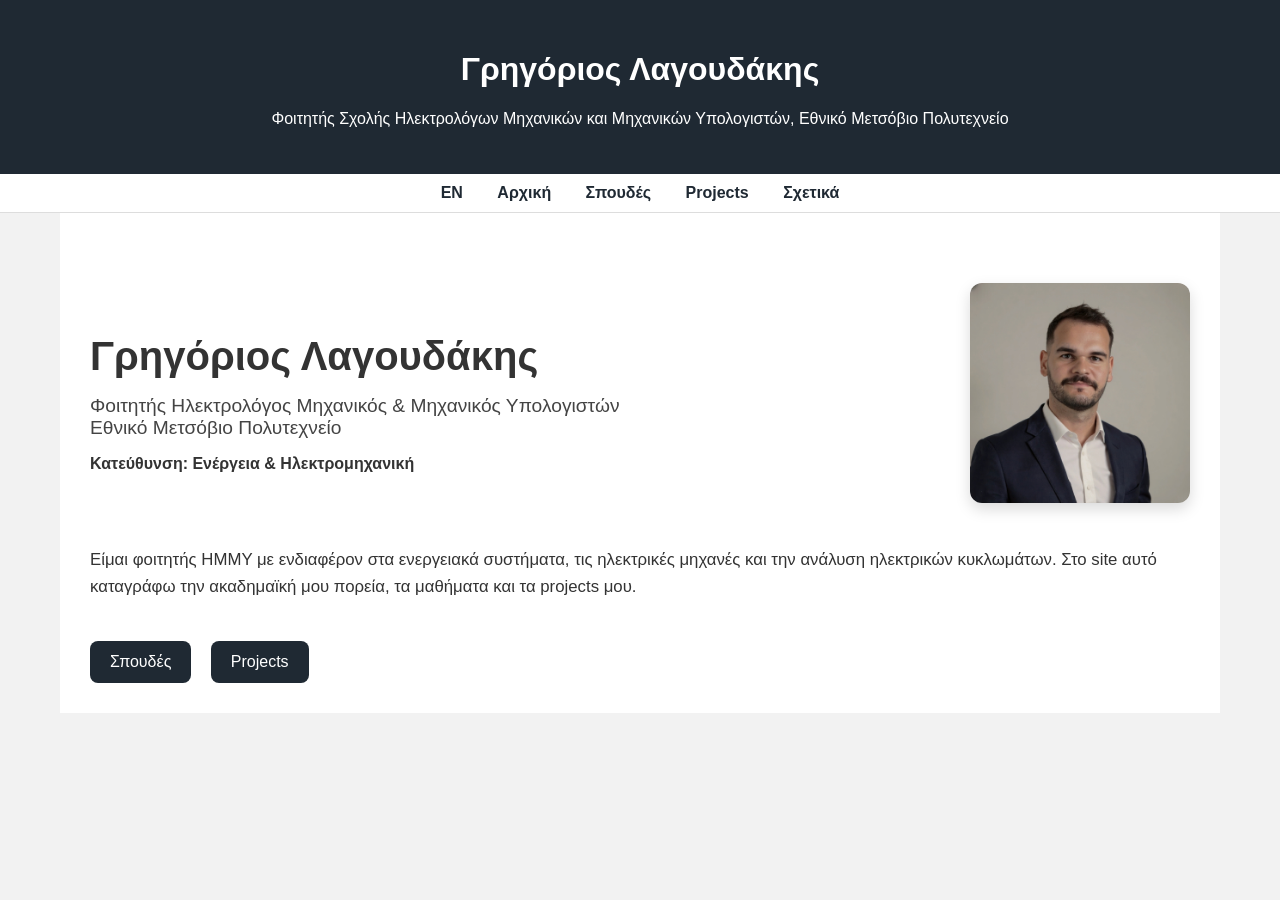
<file: index.html>
<!DOCTYPE html>
<html lang="el">
<head>
  <meta name="viewport" content="width=device-width, initial-scale=1.0">
  <meta charset="UTF-8">
  <title>Portfolio – Γρηγόριος</title>
  <link rel="stylesheet" href="style.css">

</head>
<body>

    <header>
  <h1>Γρηγόριος Λαγουδάκης</h1>
  <p>Φοιτητής Σχολής Ηλεκτρολόγων Μηχανικών και Μηχανικών Υπολογιστών, Εθνικό Μετσόβιο Πολυτεχνείο
  </p>
</header>

    <nav>
      <a href="en/index.html">EN</a>
    <a href="index.html">Αρχική</a>
    <a href="studies.html">Σπουδές</a>
    <a href="projects.html">Projects</a>
    <a href="about.html">Σχετικά</a>
  </nav>

    <main class="home">

  <section class="hero">
    <div class="hero-text">
      <h1>Γρηγόριος Λαγουδάκης</h1>
      <h2>
        Φοιτητής Ηλεκτρολόγος Μηχανικός & Μηχανικός Υπολογιστών<br>
        Εθνικό Μετσόβιο Πολυτεχνείο
      </h2>
      <p class="direction">
        Κατεύθυνση: Ενέργεια & Ηλεκτρομηχανική
      </p>
    </div>

    <div class="hero-image">
      <img src="me.jpg" alt="Φωτογραφία Γρηγόρη">
    </div>
  </section>

  <section class="intro">
    <p>
      Είμαι φοιτητής ΗΜΜΥ με ενδιαφέρον στα ενεργειακά συστήματα,
      τις ηλεκτρικές μηχανές και την ανάλυση ηλεκτρικών κυκλωμάτων.
      Στο site αυτό καταγράφω την ακαδημαϊκή μου πορεία, τα μαθήματα
      και τα projects μου.
    </p>
  </section>

  <section class="quick-links">
    <a href="studies.html" class="button">Σπουδές</a>
    <a href="projects.html" class="button">Projects</a>
  </section>

</main>
</file>
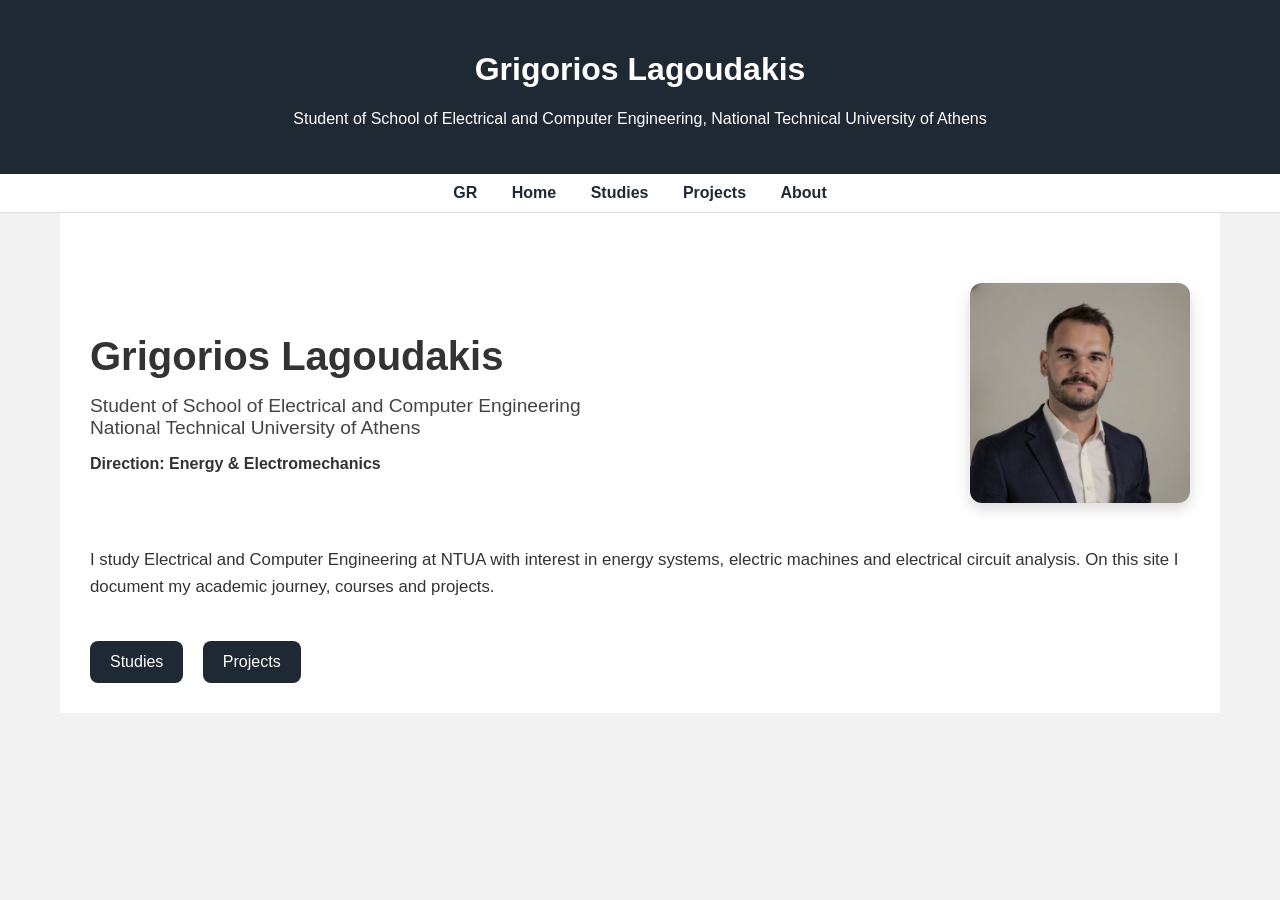
<file: en/index.html>
<!DOCTYPE html>
<html lang="en">
<head>
    <meta name="viewport" content="width=device-width, initial-scale=1.0">

  <meta charset="UTF-8">
  <title>Portfolio – Grigorios</title>
  <link rel="stylesheet" href="../style.css">

</head>
<body>

    <header>
  <h1>Grigorios Lagoudakis</h1>
  <p>Student of School of Electrical and Computer Engineering, National Technical University of Athens
  </p>
</header>

    <nav>
        <a href="../index.html">GR</a>
    <a href="index.html">Home</a>
    <a href="studies.html">Studies</a>
    <a href="projects.html">Projects</a>
    <a href="about.html">About</a>
  </nav>

    <main class="home">

  <section class="hero">
    <div class="hero-text">
      <h1>Grigorios Lagoudakis</h1>
      <h2>
        Student of School of Electrical and Computer Engineering<br>
        National Technical University of Athens
      </h2>
      <p class="direction">
        Direction: Energy & Electromechanics
      </p>
    </div>

    <div class="hero-image">
      <img src="../me.jpg" alt="Profile photo">
    </div>
  </section>

  <section class="intro">
    <p>
      I study Electrical and Computer Engineering at NTUA with interest in energy systems,
      electric machines and electrical circuit analysis.
      On this site I document my academic journey, courses
      and projects.
    </p>
  </section>

  <section class="quick-links">
    <a href="studies.html" class="button">Studies</a>
    <a href="projects.html" class="button">Projects</a>
  </section>

</main>
</file>
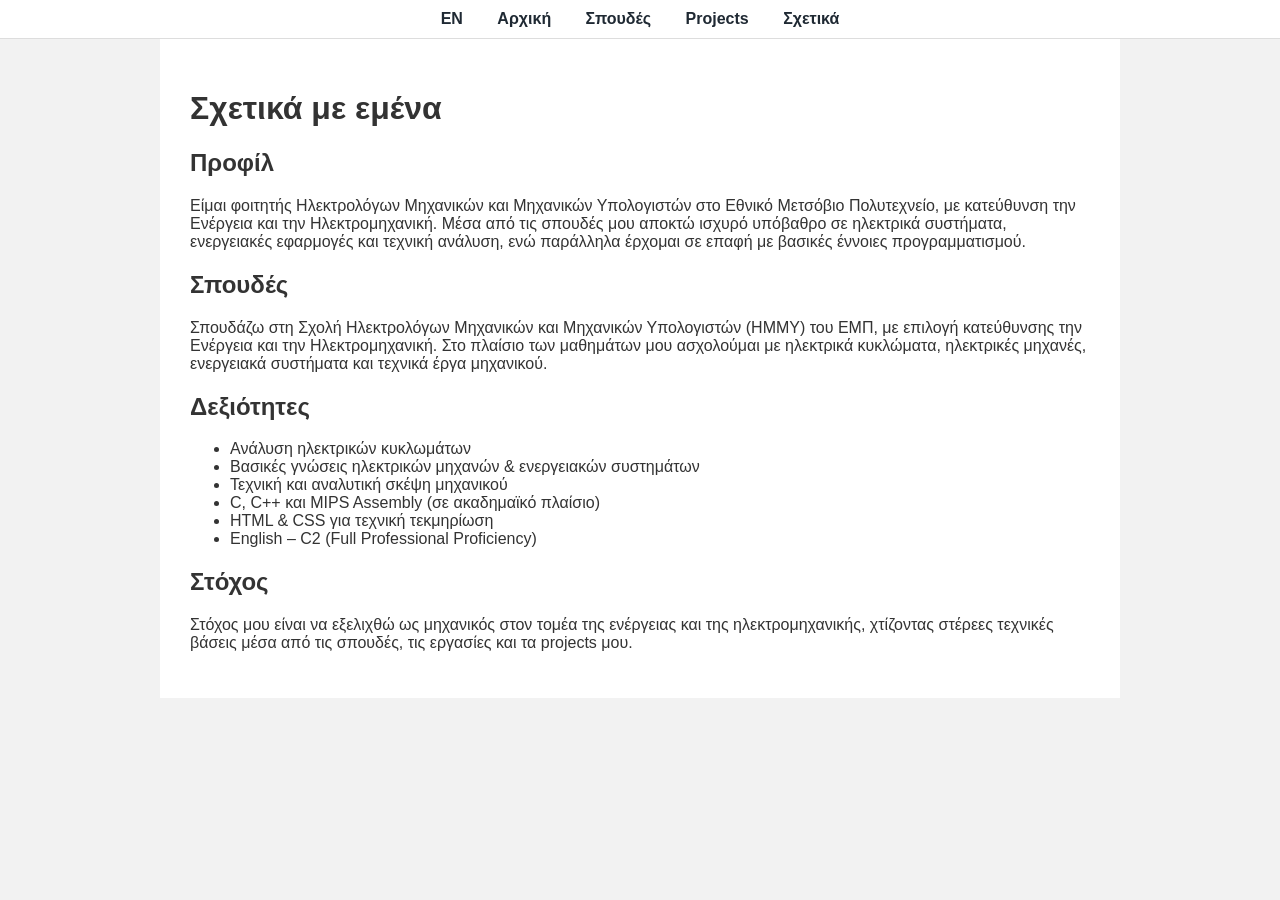
<file: about.html>
<!DOCTYPE html>
<html lang="el">
<head>
  <meta name="viewport" content="width=device-width, initial-scale=1.0">

  <meta charset="UTF-8">
  <title>Σχετικά με εμένα</title>
  <link rel="stylesheet" href="style.css">
</head>
<body>

  <nav>
    <a href="en/index.html">EN</a>
    <a href="index.html">Αρχική</a>
    <a href="studies.html">Σπουδές</a>
    <a href="projects.html">Projects</a>
    <a href="about.html">Σχετικά</a>
  </nav>

  <main>
    <h1>Σχετικά με εμένα</h1>

    <h2>Προφίλ</h2>
    <p>
      Είμαι φοιτητής Ηλεκτρολόγων Μηχανικών και Μηχανικών Υπολογιστών
      στο Εθνικό Μετσόβιο Πολυτεχνείο, με κατεύθυνση την Ενέργεια
      και την Ηλεκτρομηχανική. Μέσα από τις σπουδές μου αποκτώ
      ισχυρό υπόβαθρο σε ηλεκτρικά συστήματα, ενεργειακές εφαρμογές
      και τεχνική ανάλυση, ενώ παράλληλα έρχομαι σε επαφή με βασικές
      έννοιες προγραμματισμού.
    </p>

    <h2>Σπουδές</h2>
    <p>
      Σπουδάζω στη Σχολή Ηλεκτρολόγων Μηχανικών και Μηχανικών Υπολογιστών (ΗΜΜΥ)
      του ΕΜΠ, με επιλογή κατεύθυνσης την Ενέργεια και την Ηλεκτρομηχανική.
      Στο πλαίσιο των μαθημάτων μου ασχολούμαι με ηλεκτρικά κυκλώματα,
      ηλεκτρικές μηχανές, ενεργειακά συστήματα και τεχνικά έργα μηχανικού.
    </p>

    <h2>Δεξιότητες</h2>
    <ul>
      <li>Ανάλυση ηλεκτρικών κυκλωμάτων</li>
      <li>Βασικές γνώσεις ηλεκτρικών μηχανών & ενεργειακών συστημάτων</li>
      <li>Τεχνική και αναλυτική σκέψη μηχανικού</li>
      <li>C, C++ και MIPS Assembly (σε ακαδημαϊκό πλαίσιο)</li>
      <li>HTML & CSS για τεχνική τεκμηρίωση</li>
      <li>English – C2 (Full Professional Proficiency)</li>
    </ul>

    <h2>Στόχος</h2>
    <p>
      Στόχος μου είναι να εξελιχθώ ως μηχανικός στον τομέα της ενέργειας
      και της ηλεκτρομηχανικής, χτίζοντας στέρεες τεχνικές βάσεις
      μέσα από τις σπουδές, τις εργασίες και τα projects μου.
    </p>
  </main>

</body>
</html>
</file>
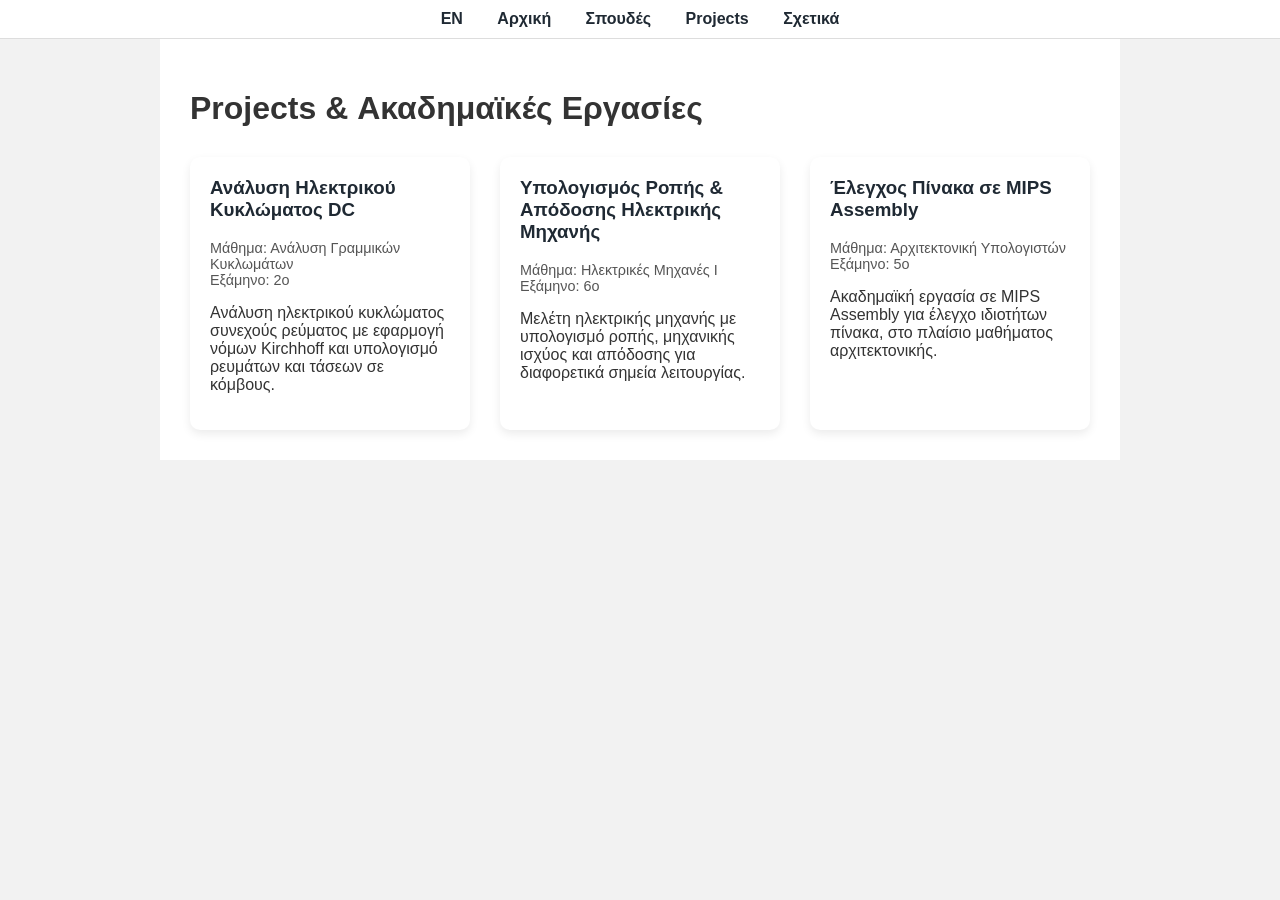
<file: projects.html>
<!DOCTYPE html>
<html lang="el">
<head>
  <meta name="viewport" content="width=device-width, initial-scale=1.0">
  <meta charset="UTF-8">
  <title>Projects</title>
  <link rel="stylesheet" href="style.css">
</head>
<body>

  <nav>
    <a href="en/index.html">EN</a>
    <a href="index.html">Αρχική</a>
    <a href="studies.html">Σπουδές</a>
    <a href="projects.html">Projects</a>
    <a href="about.html">Σχετικά</a>
  </nav>

  <main>
    <h1>Projects & Ακαδημαϊκές Εργασίες</h1>

    <div class="projects-grid">

      <!-- PROJECT 1 -->
      <div class="project-card">
        <h3>Ανάλυση Ηλεκτρικού Κυκλώματος DC</h3>
        <p class="project-meta">
          Μάθημα: Ανάλυση Γραμμικών Κυκλωμάτων<br>
          Εξάμηνο: 2ο
        </p>
        <p>
          Ανάλυση ηλεκτρικού κυκλώματος συνεχούς ρεύματος
          με εφαρμογή νόμων Kirchhoff και υπολογισμό ρευμάτων
          και τάσεων σε κόμβους.
        </p>
      </div>

      <!-- PROJECT 2 -->
      <div class="project-card">
        <h3>Υπολογισμός Ροπής & Απόδοσης Ηλεκτρικής Μηχανής</h3>
        <p class="project-meta">
          Μάθημα: Ηλεκτρικές Μηχανές Ι<br>
          Εξάμηνο: 6ο
        </p>
        <p>
          Μελέτη ηλεκτρικής μηχανής με υπολογισμό ροπής,
          μηχανικής ισχύος και απόδοσης για διαφορετικά
          σημεία λειτουργίας.
        </p>
      </div>

      <!-- PROJECT 3 -->
      <div class="project-card">
        <h3>Έλεγχος Πίνακα σε MIPS Assembly</h3>
        <p class="project-meta">
          Μάθημα: Αρχιτεκτονική Υπολογιστών<br>
          Εξάμηνο: 5ο
        </p>
        <p>
          Ακαδημαϊκή εργασία σε MIPS Assembly για έλεγχο
          ιδιοτήτων πίνακα, στο πλαίσιο μαθήματος αρχιτεκτονικής.
        </p>
      </div>

    </div>
  </main>

</body>
</html>
</file>
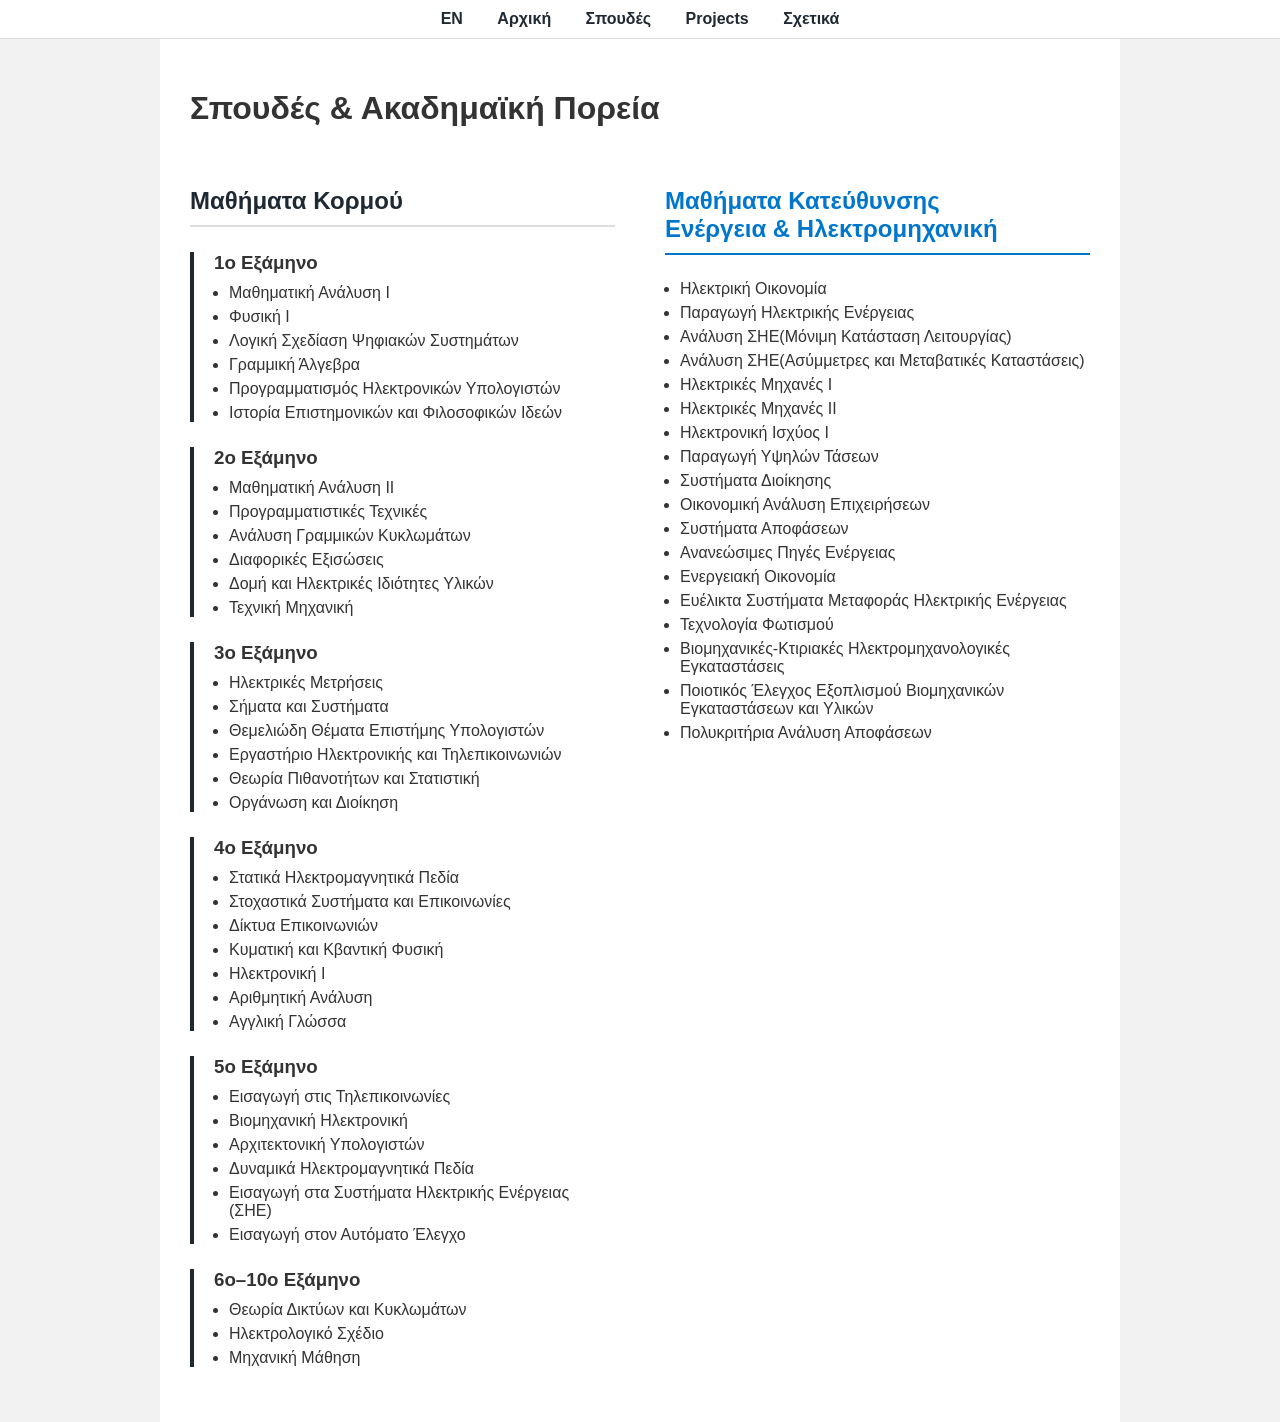
<file: studies.html>
<!DOCTYPE html>
<html lang="el">
<head>
  <meta name="viewport" content="width=device-width, initial-scale=1.0">
  <meta charset="UTF-8">
  <title>Σπουδές</title>
  <link rel="stylesheet" href="style.css">

</head>
<body>

 <nav>
    <a href="en/index.html">EN</a>
    <a href="index.html">Αρχική</a>
    <a href="studies.html">Σπουδές</a>
    <a href="projects.html">Projects</a>
    <a href="about.html">Σχετικά</a>
  </nav>

  <main>
  <h1>Σπουδές & Ακαδημαϊκή Πορεία</h1>

  <div class="studies-grid">

    <!-- ΑΡΙΣΤΕΡΗ ΣΤΗΛΗ: ΚΟΡΜΟΣ -->
    <section class="studies-column">
      <h2>Μαθήματα Κορμού</h2>

      <div class="semester">
        <h3>1ο Εξάμηνο</h3>
        <ul>
          <li>Μαθηματική Ανάλυση Ι</li>
          <li>Φυσική Ι</li>
          <li>Λογική Σχεδίαση Ψηφιακών Συστημάτων</li>
          <li>Γραμμική Άλγεβρα</li>
          <li>Προγραμματισμός Ηλεκτρονικών Υπολογιστών</li>
          <li>Ιστορία Επιστημονικών και Φιλοσοφικών Ιδεών</li>
        </ul>
      </div>

      <div class="semester">
        <h3>2ο Εξάμηνο</h3>
        <ul>
          <li>Μαθηματική Ανάλυση ΙΙ</li>
          <li>Προγραμματιστικές Τεχνικές</li>
          <li>Ανάλυση Γραμμικών Κυκλωμάτων</li>
          <li>Διαφορικές Εξισώσεις</li>
          <li>Δομή και Ηλεκτρικές Ιδιότητες Υλικών</li>
          <li>Τεχνική Μηχανική</li>
        </ul>
      </div>

      <div class="semester">
        <h3>3ο Εξάμηνο</h3>
        <ul>
          <li>Ηλεκτρικές Μετρήσεις</li>
          <li>Σήματα και Συστήματα</li>
          <li>Θεμελιώδη Θέματα Επιστήμης Υπολογιστών</li>
          <li>Εργαστήριο Ηλεκτρονικής και Τηλεπικοινωνιών</li>
          <li>Θεωρία Πιθανοτήτων και Στατιστική</li>
          <li>Οργάνωση και Διοίκηση</li>
        </ul>
      </div>

      <div class="semester">
        <h3>4ο Εξάμηνο</h3>
        <ul>
          <li>Στατικά Ηλεκτρομαγνητικά Πεδία</li>
          <li>Στοχαστικά Συστήματα και Επικοινωνίες</li>
          <li>Δίκτυα Επικοινωνιών</li>
          <li>Κυματική και Κβαντική Φυσική</li>
          <li>Ηλεκτρονική Ι</li>
          <li>Αριθμητική Ανάλυση</li>
          <li>Αγγλική Γλώσσα</li>
        </ul>
      </div>

      <div class="semester">
        <h3>5ο Εξάμηνο</h3>
        <ul>
          <li>Εισαγωγή στις Τηλεπικοινωνίες</li>
          <li>Βιομηχανική Ηλεκτρονική</li>
          <li>Αρχιτεκτονική Υπολογιστών</li>
          <li>Δυναμικά Ηλεκτρομαγνητικά Πεδία</li>
          <li>Εισαγωγή στα Συστήματα Ηλεκτρικής Ενέργειας (ΣΗΕ)</li>
          <li>Εισαγωγή στον Αυτόματο Έλεγχο</li>
        </ul>
      </div>

      <div class="semester">
        <h3>6ο–10ο Εξάμηνο</h3>
        <ul>
          <li>Θεωρία Δικτύων και Κυκλωμάτων</li>
          <li>Ηλεκτρολογικό Σχέδιο</li>
          <li>Μηχανική Μάθηση</li>
        </ul>
      </div>
    </section>

    <!-- ΔΕΞΙΑ ΣΤΗΛΗ: ΚΑΤΕΥΘΥΝΣΗ -->
    <section class="studies-column specialization">
      <h2>Μαθήματα Κατεύθυνσης<br>Ενέργεια & Ηλεκτρομηχανική</h2>

      <ul>
        <li>Ηλεκτρική Οικονομία</li>
        <li>Παραγωγή Ηλεκτρικής Ενέργειας</li>
        <li>Ανάλυση ΣΗΕ(Μόνιμη Κατάσταση Λειτουργίας)</li>
        <li>Ανάλυση ΣΗΕ(Ασύμμετρες και Μεταβατικές Καταστάσεις)</li>
        <li>Ηλεκτρικές Μηχανές Ι</li>
        <li>Ηλεκτρικές Μηχανές ΙΙ</li>
        <li>Ηλεκτρονική Ισχύος Ι</li>
        <li>Παραγωγή Υψηλών Τάσεων</li>
        <li>Συστήματα Διοίκησης</li>
        <li>Οικονομική Ανάλυση Επιχειρήσεων</li>
        <li>Συστήματα Αποφάσεων</li>
        <li>Ανανεώσιμες Πηγές Ενέργειας</li>
        <li>Ενεργειακή Οικονομία</li>
        <li>Ευέλικτα Συστήματα Μεταφοράς Ηλεκτρικής Ενέργειας</li>
        <li>Τεχνολογία Φωτισμού</li>
        <li>Βιομηχανικές-Κτιριακές Ηλεκτρομηχανολογικές Εγκαταστάσεις</li>
        <li>Ποιοτικός Έλεγχος Εξοπλισμού Βιομηχανικών Εγκαταστάσεων και Υλικών</li>
        <li>Πολυκριτήρια Ανάλυση Αποφάσεων</li>
      </ul>
    </section>

  </div>
</main>
</file>
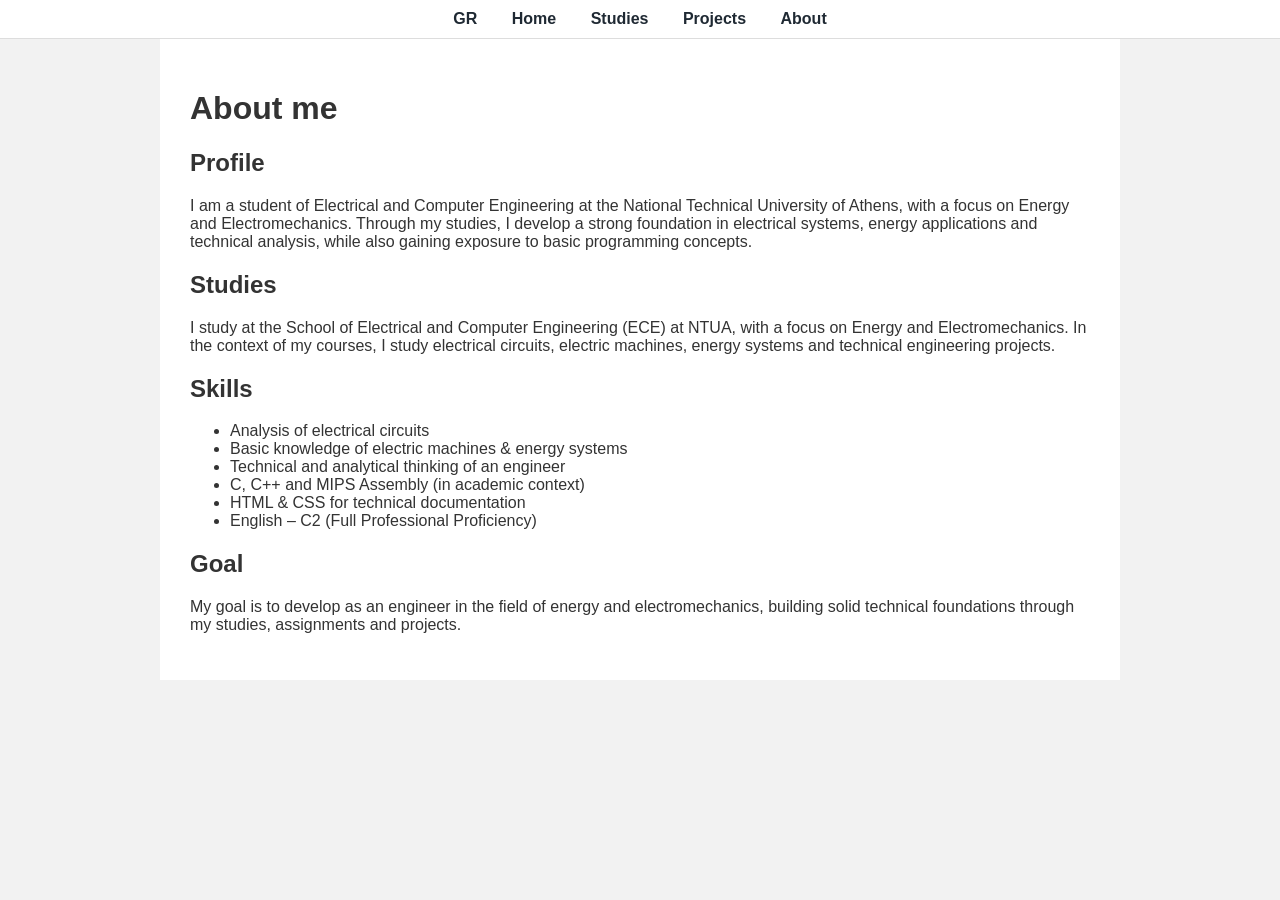
<file: en/about.html>
<!DOCTYPE html>
<html lang="en">
<head>
    <meta name="viewport" content="width=device-width, initial-scale=1.0">
 <meta charset="UTF-8">
  <title>About me</title>
  <link rel="stylesheet" href="../style.css">
</head>
<body>

  <nav>
    <a href="../index.html">GR</a>
   <a href="index.html">Home</a>
    <a href="studies.html">Studies</a>
    <a href="projects.html">Projects</a>
    <a href="about.html">About</a>
  </nav>

  <main>
    <h1>About me</h1>

    <h2>Profile</h2>
    <p>
      I am a student of Electrical and Computer Engineering
      at the National Technical University of Athens, with a focus on Energy
      and Electromechanics. Through my studies, I develop
      a strong foundation in electrical systems, energy applications
      and technical analysis, while also gaining exposure to basic
      programming concepts.
    </p>

    <h2>Studies</h2>
    <p>
      I study at the School of Electrical and Computer Engineering (ECE)
      at NTUA, with a focus on Energy and Electromechanics.
      In the context of my courses, I study electrical circuits,
      electric machines, energy systems and technical engineering projects.
    </p>

    <h2>Skills</h2>
    <ul>
      <li>Analysis of electrical circuits</li>
      <li>Basic knowledge of electric machines & energy systems</li>
      <li>Technical and analytical thinking of an engineer</li>
      <li>C, C++ and MIPS Assembly (in academic context)</li>
      <li>HTML & CSS for technical documentation</li>
      <li>English – C2 (Full Professional Proficiency)</li>
    </ul>

    <h2>Goal</h2>
    <p>
      My goal is to develop as an engineer in the field of energy
      and electromechanics, building solid technical foundations
      through my studies, assignments and projects.
    </p>
  </main>

</body>
</html>
</file>
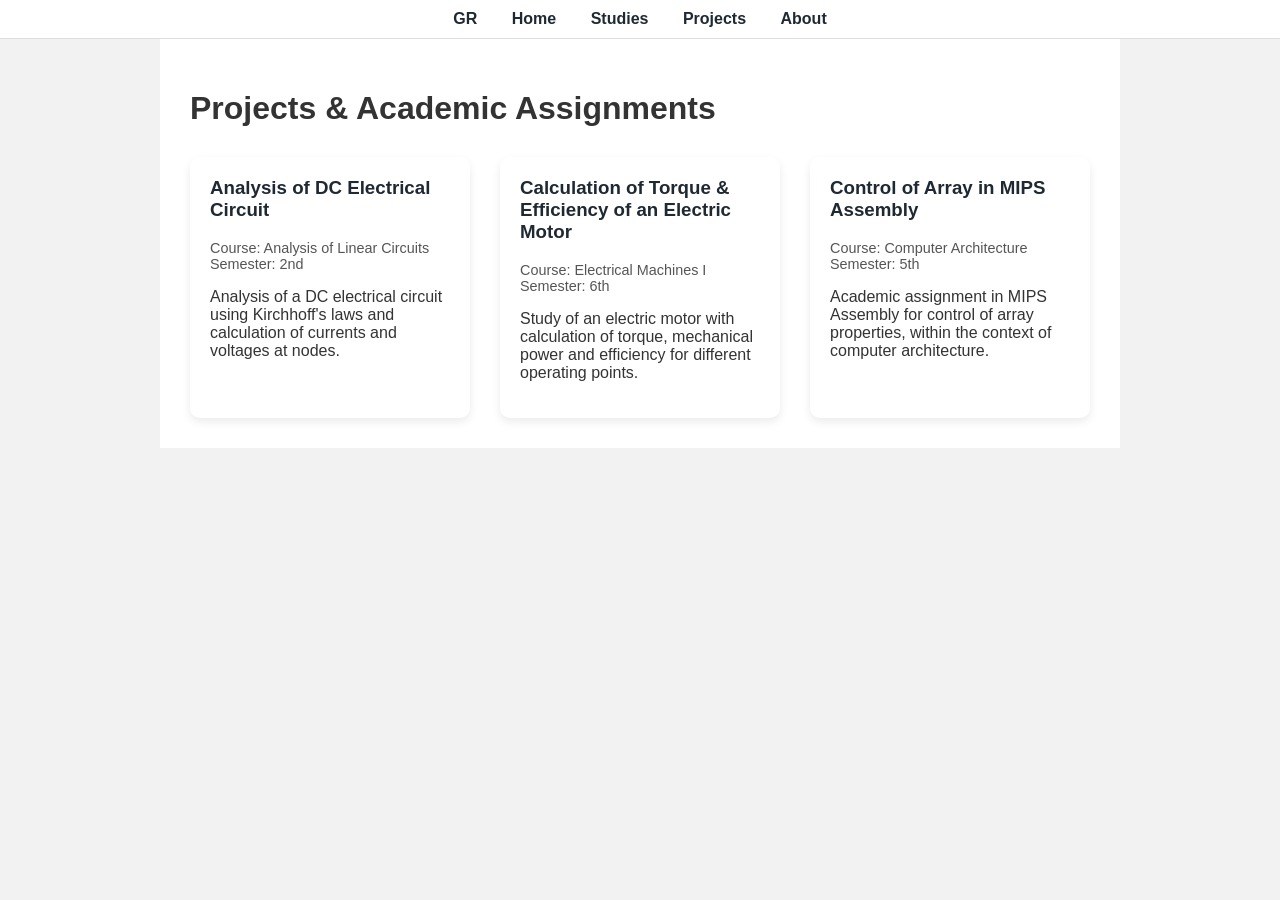
<file: en/projects.html>
<!DOCTYPE html>
<html lang="en">
<head>
    <meta name="viewport" content="width=device-width, initial-scale=1.0">

  <meta charset="UTF-8">
  <title>Projects</title>
  <link rel="stylesheet" href="../style.css">
</head>
<body>

  <nav>
    <a href="../index.html">GR</a>
    <a href="index.html">Home</a>
    <a href="studies.html">Studies</a>
    <a href="projects.html">Projects</a>
    <a href="about.html">About</a>
  </nav>

  <main>
    <h1>Projects & Academic Assignments</h1>

    <div class="projects-grid">

      <!-- PROJECT 1 -->
      <div class="project-card">
        <h3>Analysis of DC Electrical Circuit</h3>
        <p class="project-meta">
          Course: Analysis of Linear Circuits<br>
          Semester: 2nd
        </p>
        <p>
          Analysis of a DC electrical circuit
          using Kirchhoff's laws and calculation of currents
          and voltages at nodes.
        </p>
      </div>

      <!-- PROJECT 2 -->
      <div class="project-card">
        <h3>Calculation of Torque & Efficiency of an Electric Motor</h3>
        <p class="project-meta">
          Course: Electrical Machines I<br>
          Semester: 6th
        </p>
        <p>
          Study of an electric motor with calculation of torque,
          mechanical power and efficiency for different
          operating points.
        </p>
      </div>

      <!-- PROJECT 3 -->
      <div class="project-card">
        <h3>Control of Array in MIPS Assembly</h3>
        <p class="project-meta">
          Course: Computer Architecture<br>
          Semester: 5th
        </p>
        <p>
          Academic assignment in MIPS Assembly for control
          of array properties, within the context of computer architecture.
        </p>
      </div>

    </div>
  </main>

</body>
</html>
</file>
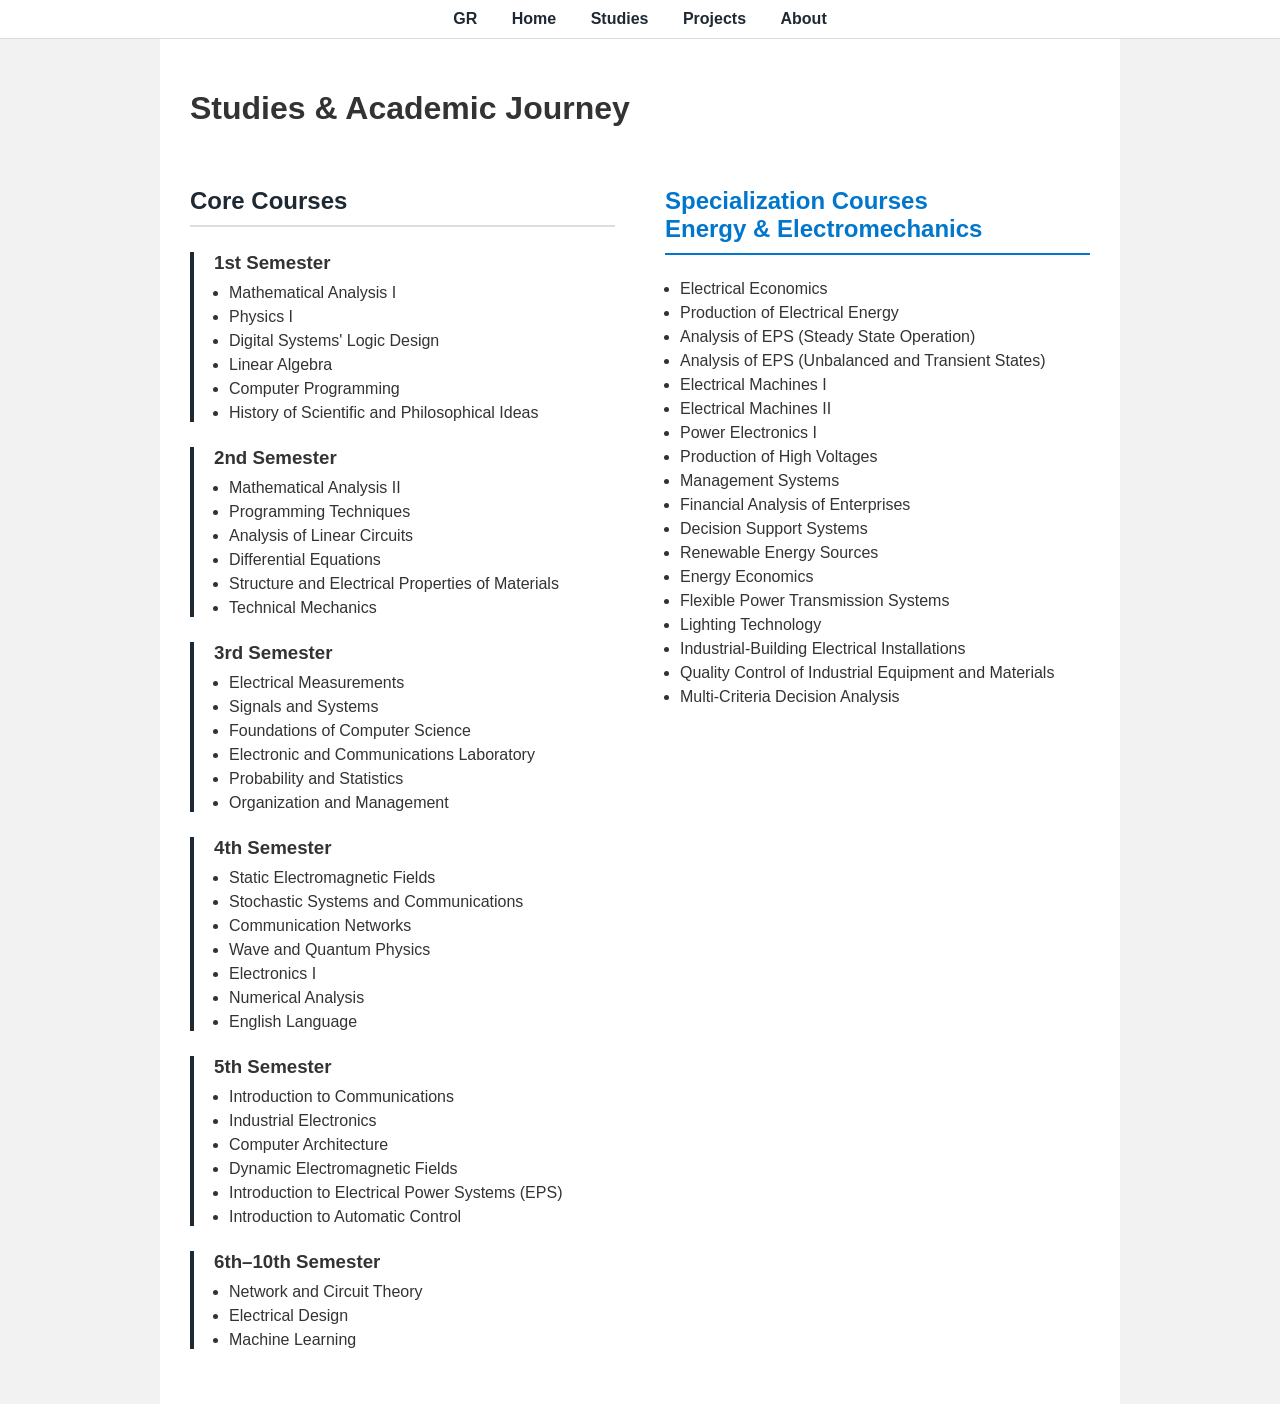
<file: en/studies.html>
<!DOCTYPE html>
<html lang="en">
<head>
    <meta name="viewport" content="width=device-width, initial-scale=1.0">

  <meta charset="UTF-8">
  <title>Studies</title>
  <link rel="stylesheet" href="../style.css">

</head>
<body>

 <nav>
    <a href="../index.html">GR</a>
    <a href="index.html">Home</a>
    <a href="studies.html">Studies</a>
    <a href="projects.html">Projects</a>
    <a href="about.html">About</a>
  </nav>

  <main>
  <h1>Studies & Academic Journey</h1>

  <div class="studies-grid">

    <!-- ΑΡΙΣΤΕΡΗ ΣΤΗΛΗ: ΚΟΡΜΟΣ -->
    <section class="studies-column">
      <h2>Core Courses</h2>

      <div class="semester">
        <h3>1st Semester</h3>
        <ul>
          <li>Mathematical Analysis I</li>
          <li>Physics I</li>
          <li>Digital Systems' Logic Design</li>
          <li>Linear Algebra</li>
          <li>Computer Programming</li>
          <li>History of Scientific and Philosophical Ideas</li>
        </ul>
      </div>

      <div class="semester">
        <h3>2nd Semester</h3>
        <ul>
          <li>Mathematical Analysis II</li>
          <li>Programming Techniques</li>
          <li>Analysis of Linear Circuits</li>
          <li>Differential Equations</li>
          <li>Structure and Electrical Properties of Materials</li>
          <li>Technical Mechanics</li>
        </ul>
      </div>

      <div class="semester">
        <h3>3rd Semester</h3>
        <ul>
          <li>Electrical Measurements</li>
          <li>Signals and Systems</li>
          <li>Foundations of Computer Science</li>
          <li>Electronic and Communications Laboratory</li>
          <li>Probability and Statistics</li>
          <li>Organization and Management</li>
        </ul>
      </div>

      <div class="semester">
        <h3>4th Semester</h3>
        <ul>
          <li>Static Electromagnetic Fields</li>
          <li>Stochastic Systems and Communications</li>
          <li>Communication Networks</li>
          <li>Wave and Quantum Physics</li>
          <li>Electronics I</li>
          <li>Numerical Analysis</li>
          <li>English Language</li>
        </ul>
      </div>

      <div class="semester">
        <h3>5th Semester</h3>
        <ul>
          <li>Introduction to Communications</li>
          <li>Industrial Electronics</li>
          <li>Computer Architecture</li>
          <li>Dynamic Electromagnetic Fields</li>
          <li>Introduction to Electrical Power Systems (EPS)</li>
          <li>Introduction to Automatic Control</li>
        </ul>
      </div>

      <div class="semester">
        <h3>6th–10th Semester</h3>
        <ul>
          <li>Network and Circuit Theory</li>
          <li>Electrical Design</li>
          <li>Machine Learning</li>
        </ul>
      </div>
    </section>

    <!-- ΔΕΞΙΑ ΣΤΗΛΗ: ΚΑΤΕΥΘΥΝΣΗ -->
    <section class="studies-column specialization">
      <h2>Specialization Courses<br>Energy & Electromechanics</h2>

      <ul>
        <li>Electrical Economics</li>
        <li>Production of Electrical Energy</li>
        <li>Analysis of EPS (Steady State Operation)</li>
        <li>Analysis of EPS (Unbalanced and Transient States)</li>
        <li>Electrical Machines I</li>
        <li>Electrical Machines II</li>
        <li>Power Electronics I</li>
        <li>Production of High Voltages</li>
        <li>Management Systems</li>
        <li>Financial Analysis of Enterprises</li>
        <li>Decision Support Systems</li>
        <li>Renewable Energy Sources</li>
        <li>Energy Economics</li>
        <li>Flexible Power Transmission Systems</li>
        <li>Lighting Technology</li>
        <li>Industrial-Building Electrical Installations</li>
        <li>Quality Control of Industrial Equipment and Materials</li>
        <li>Multi-Criteria Decision Analysis</li>
      </ul>
    </section>

  </div>
</main>
</file>
<file: style.css>
body {
  margin: 0;
  font-family: Arial, Helvetica, sans-serif;
  background-color: #f2f2f2;
  color: #333;
}

header {
  background-color: #1f2933;
  color: white;
  padding: 30px 20px;
  text-align: center;
}

nav {
  background-color: #ffffff;
  padding: 10px;
  text-align: center;
  border-bottom: 1px solid #ddd;
}

nav a {
  margin: 0 15px;
  text-decoration: none;
  color: #1f2933;
  font-weight: bold;
}

nav a:hover {
  color: #0077cc;
}

main {
  padding: 30px;
  max-width: 900px;
  margin: auto;
  background-color: white;
}
.studies-grid {
  display: grid;
  grid-template-columns: 1fr 1fr;
  gap: 50px;
  margin-top: 40px;
}

.studies-column h2 {
  margin-bottom: 25px;
  color: #1f2933;
  border-bottom: 2px solid #ddd;
  padding-bottom: 10px;
}

.specialization h2 {
  color: #0077cc;
  border-bottom: 2px solid #0077cc;
}

.semester {
  margin-bottom: 25px;
  padding-left: 20px;
  border-left: 4px solid #1f2933;
}

.specialization .semester {
  border-left: 4px solid #0077cc;
}

.semester h3 {
  margin: 0 0 5px 0;
}

.semester p {
  margin: 0;
  line-height: 1.6;
}
.semester ul,
.specialization ul {
  margin: 10px 0 0 15px;
  padding: 0;
}

.semester li,
.specialization li {
  margin-bottom: 6px;
}
.projects-grid {
  display: grid;
  grid-template-columns: repeat(auto-fit, minmax(280px, 1fr));
  gap: 30px;
  margin-top: 30px;
}

.project-card {
  background-color: #ffffff;
  border-radius: 10px;
  padding: 20px;
  box-shadow: 0 4px 10px rgba(0, 0, 0, 0.08);
}

.project-card h3 {
  margin-top: 0;
  color: #1f2933;
}

.project-meta {
  font-size: 0.9em;
  color: #555;
  margin-bottom: 10px;
}
.home {
  max-width: 1100px;
  margin: auto;
}

.hero {
  display: flex;
  align-items: center;
  justify-content: space-between;
  gap: 40px;
  margin-top: 40px;
}

.hero-text h1 {
  font-size: 2.5em;
  margin-bottom: 10px;
}

.hero-text h2 {
  font-size: 1.2em;
  font-weight: normal;
  color: #444;
}

.direction {
  margin-top: 10px;
  font-weight: bold;
}

.hero-image img {
  width: 220px;
  border-radius: 12px;
  box-shadow: 0 6px 15px rgba(0,0,0,0.15);
}

.intro {
  margin-top: 40px;
  font-size: 1.05em;
  line-height: 1.6;
}

.quick-links {
  margin-top: 40px;
}

.button {
  display: inline-block;
  margin-right: 15px;
  padding: 12px 20px;
  background-color: #1f2933;
  color: white;
  text-decoration: none;
  border-radius: 8px;
}
@media (max-width: 768px) {

  /* HERO SECTION */
  .hero {
    flex-direction: column;
    text-align: center;
  }

  .hero-image img {
    width: 160px;
  }

  /* STUDIES (2 στήλες -> 1) */
  .studies-grid {
    grid-template-columns: 1fr;
  }

  /* PROJECTS */
  .projects-grid {
    grid-template-columns: 1fr;
  }

  /* NAVIGATION */
  nav {
    display: flex;
    flex-wrap: wrap;
    justify-content: center;
    gap: 10px;
  }

}
@media (max-width: 768px) {

  body {
    font-size: 16px;
  }

  h1 {
    font-size: 2em;
  }

  h2 {
    font-size: 1.1em;
  }

}
</file>
